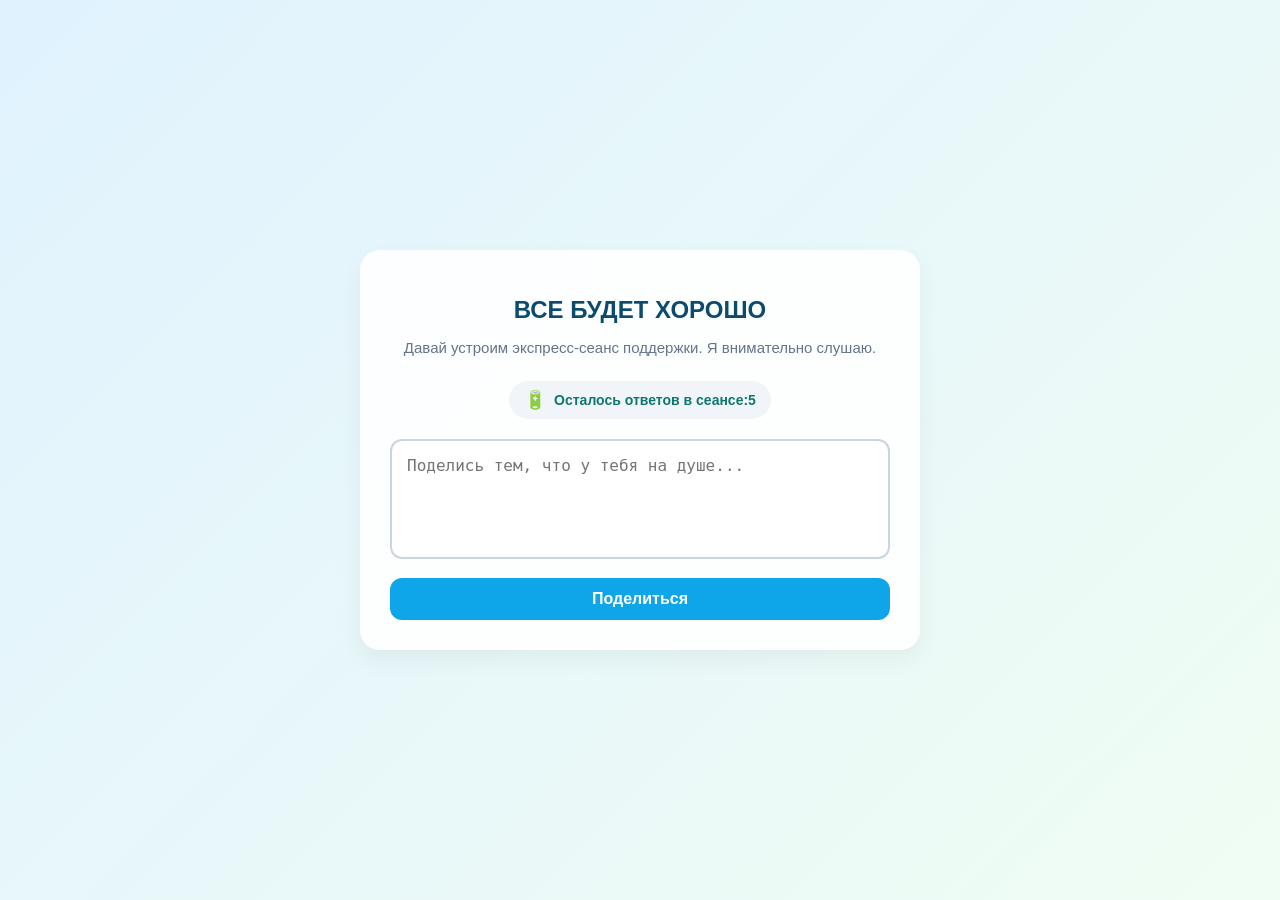
<file: index.html>
<!DOCTYPE html>
<html lang="ru">
<head>
    <meta charset="UTF-8">
    <!-- Подключаем манифест приложения PWA -->
<link rel="manifest" href="manifest.json">
    <meta name="viewport" content="width=device-width, initial-scale=1.0">
    <title>Все будет хорошо — Твой карманный друг</title>
    <style>
        body {
            font-family: 'Segoe UI', Tahoma, Geneva, Verdana, sans-serif;
            background: linear-gradient(135deg, #e0f2fe 0%, #f0fdf4 100%);
            color: #334155;
            display: flex;
            justify-content: center;
            align-items: center;
            min-height: 100vh;
            margin: 0;
            padding: 20px;
            box-sizing: border-box;
        }
        .container {
            background-color: rgba(255, 255, 255, 0.9);
            padding: 30px;
            border-radius: 20px;
            box-shadow: 0 10px 25px rgba(0,0,0,0.05);
            max-width: 500px;
            width: 100%;
            text-align: center;
            backdrop-filter: blur(10px);
        }
        h1 { color: #0c4a6e; font-size: 24px; margin-bottom: 10px; }
        p.subtitle { color: #64748b; font-size: 15px; margin-bottom: 25px; }
        .battery-box {
            display: inline-flex; align-items: center; background-color: #f1f5f9;
            padding: 8px 15px; border-radius: 50px; font-size: 14px;
            font-weight: bold; color: #0f766e; margin-bottom: 20px;
        }
        .battery-icon { margin-right: 8px; font-size: 18px; }
        textarea {
            width: 100%; height: 120px; padding: 15px; border: 2px solid #cbd5e1;
            border-radius: 12px; font-size: 16px; resize: none; box-sizing: border-box;
            outline: none; transition: border 0.3s;
        }
        textarea:focus { border-color: #38bdf8; }
        button {
            background-color: #0ea5e9; color: white; border: none; padding: 12px 25px;
            font-size: 16px; border-radius: 12px; cursor: pointer; width: 100%;
            margin-top: 15px; font-weight: bold; transition: background 0.3s;
        }
        button:hover { background-color: #0284c7; }
        button:disabled { background-color: #cbd5e1; cursor: not-allowed; }
        .response-box {
            margin-top: 25px; padding: 15px; background-color: #f8fafc;
            border-left: 4px solid #38bdf8; border-radius: 4px 12px 12px 4px;
            text-align: left; min-height: 50px; display: none; line-height: 1.5;
        }
        #voice-btn { background-color: #6366f1; display: none; margin-top: 12px; }
        #voice-btn:hover { background-color: #4f46e5; }
        .pay-box {
            display: none; margin-top: 20px; padding: 20px;
            background-color: #fef2f2; border: 1px solid #fee2e2; border-radius: 12px;
        }
        .pay-title { color: #991b1b; margin: 0 0 15px 0; font-size: 14px; font-weight: bold; }
        .tariff-btn { background-color: #10b981; margin-top: 8px; font-size: 14px; padding: 10px 15px; }
        .tariff-btn:hover { background-color: #059669; }
        #timer-status { display: none; color: #b91c1c; font-weight: bold; margin-top: 15px; font-size: 14px; }
    </style>
</head>
<body>

<div class="container">
    <h1>ВСЕ БУДЕТ ХОРОШО</h1>
    <p class="subtitle" id="welcome-text">Давай устроим экспресс-сеанс поддержки. Я внимательно слушаю.</p>
    
    <div class="battery-box">
        <span class="battery-icon">🔋</span> Осталось ответов в сеансе: <span id="limit-count">5</span>
    </div>

    <textarea id="user-input" placeholder="Поделись тем, что у тебя на душе..."></textarea>
    <button id="send-btn" onclick="askAI()">Поделиться</button>
    
    <!-- Фиолетовая кнопка стоит строго сразу после Поделиться -->
    <button id="voice-btn" onclick="speakText()">🔊 Включить живой голос</button>

    <div id="response" class="response-box"></div>

    <div id="pay-zone" class="pay-box">
        <p class="pay-title">Бесплатный сеанс окончен. Выберите пакет и оплатите в 1 клик:</p>
        <button class="tariff-btn" onclick="startRecharge(5)">Продлить сеанс (+5 ответов) — 50 руб.</button>
        <button class="tariff-btn" onclick="startRecharge(10)">Глубокий разбор (+10 ответов) — 75 руб.</button>
        <button class="tariff-btn" onclick="startRecharge(25)">Безлимит на вечер (+25 ответов) — 99 руб.</button>
        <div id="timer-status">Ожидание оплаты... Откройте приложение банка. Батарейка зарядится через 40 сек.</div>
    </div>
</div>

<script>
        let currentLimits = localStorage.getItem('ai_perfect_limits_v100') !== null ? parseInt(localStorage.getItem('ai_perfect_limits_v100')) : 5;
    let currentAudio = null;
    let isAutoplayEnabled = false; // По умолчанию автоозвучка выключена
    
    let chatHistory = [
        {
            role: 'system', 
            content: 'Ты — самый добрый, чуткий и поддерживающий друг и психолог на свете. Твоя цель — вести последовательный, логичный и глубокий диалог с пользователем. Задавай наводящие мягкие вопросы, внимательно цепляйся за детали из прошлых ответов. Используй короткие, понятные предложения. Показывай, что ты помнишь всё, что он сказал ранее.'
        }
    ];

    function updateUI() {
        document.getElementById('limit-count').innerText = currentLimits;
        if (currentLimits <= 0) {
            document.getElementById('user-input').disabled = true;
            document.getElementById('send-btn').disabled = true;
            document.getElementById('pay-zone').style.display = 'block';
            document.getElementById('voice-btn').style.display = 'none';
        } else {
            document.getElementById('user-input').disabled = false;
            document.getElementById('send-btn').disabled = false;
            document.getElementById('pay-zone').style.display = 'none';
        }
    }
    updateUI();

    document.getElementById('user-input').addEventListener('keydown', function(event) {
        if (event.key === 'Enter' && !event.shiftKey) {
            event.preventDefault();
            if (currentLimits > 0) askAI();
        }
    });

    async function askAI() {
        const text = document.getElementById('user-input').value.trim();
        if (!text) return alert("Пожалуйста, напиши что-нибудь.");
        
        // Безопасный сброс аудио при отправке нового сообщения
        if (currentAudio && !currentAudio.paused) {
            currentAudio.pause();
            currentAudio.currentTime = 0;
        }
        document.getElementById('voice-btn').innerText = "🔊 Если хочешь, могу вслух";
        document.getElementById('voice-btn').style.display = "none";
        
        const responseBox = document.getElementById('response');
        const sendBtn = document.getElementById('send-btn');
        
        sendBtn.disabled = true;
        sendBtn.innerText = "Обдумываю твои слова...";
        responseBox.style.display = "block";
        responseBox.innerText = "Внимательно читаю...";

        let userMessageContent = text;
        if (currentLimits === 1) {
            userMessageContent += "\n\n(ИНСТРУКЦИЯ ДЛЯ ИИ: Это твой последний ответ в текущем сеансе. Сеанс завершен. Тебе нужно очень мягко подвести итог беседы, подбодрить меня, сказать, что всё обязательно будет хорошо, и в самом конце ответа строго добавить фразу: 'Наш сегодняшний бесплатный экспресс-сеанс подошел к концу. Чтобы продолжить наш разговор без ограничений, пожалуйста, выбери пакет дозарядки батарейки ниже. Я буду очень ждать тебя!').";
        }

        chatHistory.push({ role: 'user', content: userMessageContent });

        try {
            const cleanKey = "29mUFhdqxATFVI2OJM2HkjlJuGCpvWQi"; 

             const response = await fetch('https://api.proxyapi.ru/openai/v1/chat/completions', {
                method: 'POST',
                headers: {
                    'Content-Type': 'application/json',
                    'Authorization': 'Bearer sk-' + cleanKey
                },
                body: JSON.stringify({
                    model: 'gpt-4o-mini',
                    messages: chatHistory
                })
            });

            const data = await response.json();
            if (!response.ok || !data.choices || data.choices.length === 0) throw new Error('Ошибка сервера');

            const aiReply = data.choices[0].message.content;
            chatHistory.push({ role: 'assistant', content: aiReply });
            responseBox.innerText = aiReply;
            
            // Показываем кнопку озвучки строго после вывода ответа
            document.getElementById('voice-btn').style.display = "block";
            // Если пользователь ранее включил автоозвучку — запускаем её сами
if (isAutoplayEnabled) {
    speakText();
}
            
            currentLimits--;
            localStorage.setItem('ai_clean_limits_v1', currentLimits);
            updateUI();
            document.getElementById('user-input').value = "";

        } catch (error) {
            chatHistory.pop();
            responseBox.innerText = "Ой, я немного отвлекся. Повтори, пожалуйста, я очень хочу тебя выслушать.";
            console.error(error);
        } finally {
            if (currentLimits > 0) {
                sendBtn.disabled = false;
                sendBtn.innerText = "Поделиться";
            }
        }
    }
           async function speakText(isAutomaticTrigger = false) {
        const rawText = document.getElementById('response').innerText;
        const text = rawText.replace(/\s+/g, ' ').trim();
        if (!text || text.startsWith("Внимательно") || text.startsWith("Обдумываю")) return;

        const voiceBtn = document.getElementById('voice-btn');

        // Логика нажатия на кнопку пользователем ВРУЧНУЮ
        if (!isAutomaticTrigger) {
            // Если аудио уже поёт — кнопка работает как "Стоп и Выключение авторежима"
            if (currentAudio && !currentAudio.paused) {
                currentAudio.pause();
                currentAudio.currentTime = 0;
                isAutoVoice = false; // Отключаем автоматический режим
                voiceBtn.style.backgroundColor = "#6366f1"; // Возвращаем фиолетовый цвет
                voiceBtn.innerText = "🔊 Если хочешь, могу вслух";
                return;
            }
            // Если звук не играл и пользователь нажал кнопку — включаем авторежим постоянной озвучки
            isAutoVoice = true;
        }

        voiceBtn.disabled = true;
        voiceBtn.innerText = "⏳ Мммм...";

        try {
            const cleanKey = "29mUFhdqxATFVI2OJM2HkjlJuGCpvWQi"; 
 const response = await fetch('https://api.proxyapi.ru/openai/v1/audio/speech', {
                method: 'POST',
                headers: {
                    'Content-Type': 'application/json',
                    'Authorization': 'Bearer sk-' + cleanKey
                },
                body: JSON.stringify({
                    model: 'gpt-4o-mini-tts', 
                    input: text,           
                    voice: 'coral',           
                    response_format: 'mp3',
                    instructions: 'Говори размеренно, слегка занижая тон голоса, мягко и очень спокойно.' // Ваша настройка
                })
            });

            if (!response.ok) throw new Error('Ошибка синтеза голоса');

            const blob = await response.blob();
            const audioUrl = URL.createObjectURL(blob);

            currentAudio = new Audio(audioUrl);
            
            currentAudio.onplay = function() {
                voiceBtn.disabled = false;
                voiceBtn.style.backgroundColor = "#ef4444"; // Красный цвет во время говорения
                voiceBtn.innerText = "🛑 Остановить голос";
            };

            currentAudio.onended = function() {
                // Когда чтение завершено, если авторежим активен — красим кнопку в зелёный и ждём следующий ответ
                if (isAutoVoice) {
                    voiceBtn.style.backgroundColor = "#10b981"; // Зелёный цвет режима ожидания
                    voiceBtn.innerText = "🎧 Я слушаю тебя... (Напиши что-нибудь)";
                } else {
                    voiceBtn.style.backgroundColor = "#6366f1"; // Фиолетовый базовый
                    voiceBtn.innerText = "🔊 Если хочешь, могу вслух";
                }
            };

            currentAudio.play();

        } catch (error) {
            console.error(error);
            alert("Не удалось загрузить живой голос. Попробуйте еще раз.");
            voiceBtn.disabled = false;
            if (isAutoVoice) {
                voiceBtn.style.backgroundColor = "#10b981";
                voiceBtn.innerText = "🎧 Я слушаю тебя... (Напиши что-нибудь)";
            } else {
                voiceBtn.style.backgroundColor = "#6366f1";
                voiceBtn.innerText = "🔊 Если хочешь, могу вслух";
            }
        }
    }

function startRecharge(amount) {
if (currentAudio && !currentAudio.paused) currentAudio.pause();
let payUrl = "";
 if (amount === 5) {
            payUrl = "https://pay.cloudtips.ru/p/226f7135"; 
        } else if (amount === 10) {
            payUrl = "https://pay.cloudtips.ru/p/214a0558"; 
        } else if (amount === 25) {
            payUrl = "https://pay.cloudtips.ru/p/487e2380";
        }
window.open(payUrl, '_blank');
const buttons = document.querySelectorAll('.tariff-btn');
for (let i = 0; i < buttons.length; i++) { buttons[i].style.display = 'none'; }
document.getElementById('timer-status').style.display = 'block';
setTimeout(function() {
localStorage.setItem('ai_clean_limits_v1', amount);
currentLimits = amount;
updateUI();
document.getElementById('welcome-text').innerText = "Рад, что ты вернулся. Наш сеанс продолжается, я внимательно слушаю...";
document.getElementById('timer-status').style.display = 'none';
for (let j = 0; j < buttons.length; j++) { buttons[j].style.display = 'block'; }
chatHistory = [{ role: 'system', content: 'Ты — самый добрый, чуткий и поддерживающий друг и психолог на свете. Ты снова готов слушать.' }];
alert("🔋 Батарейка успешно заряжена на " + amount + " ответов! Наш сеанс продолжается.");
}, 40000);
}
</script>

</body>
</html>
</file>
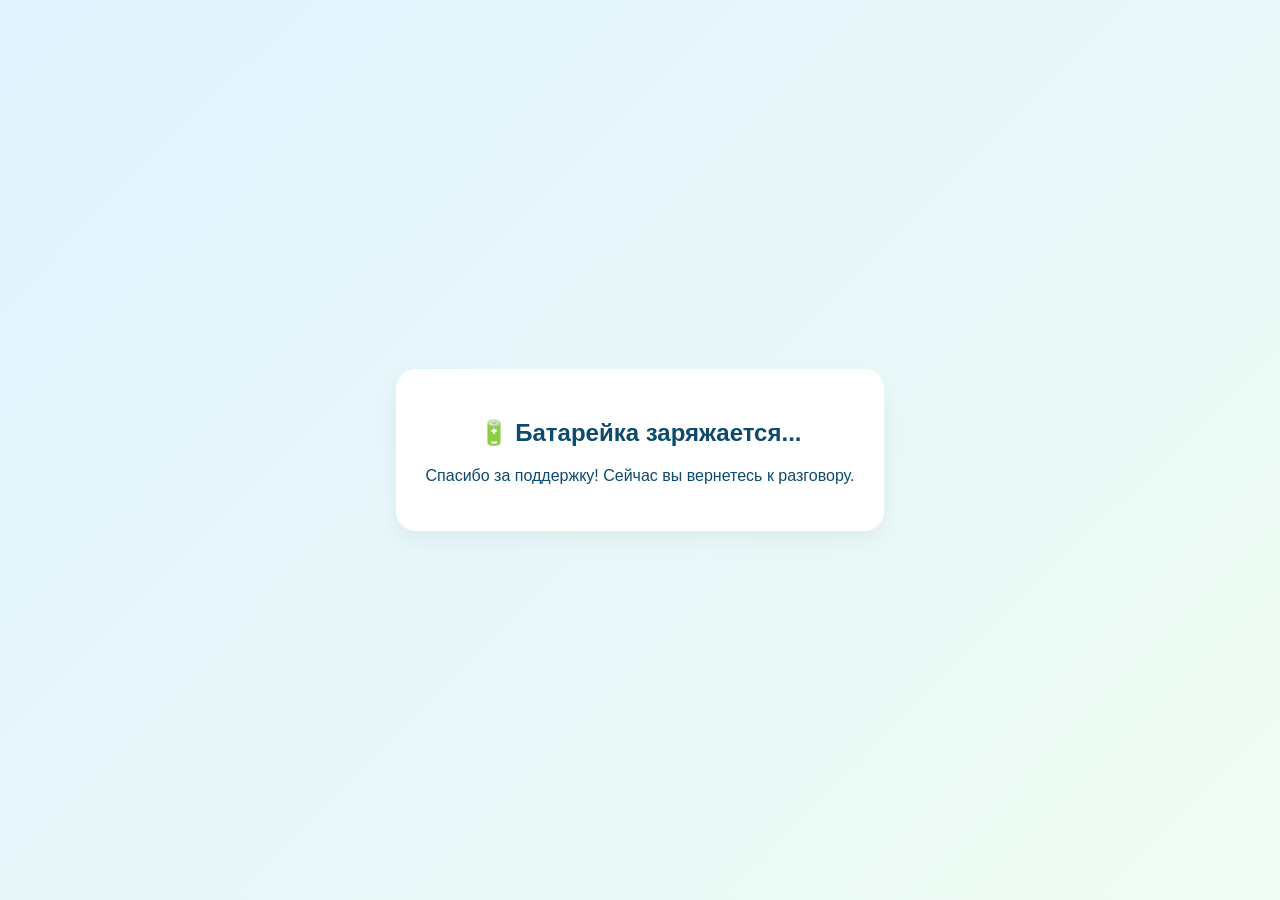
<file: success.html>
<!DOCTYPE html>
<html lang="ru">
<head>
    <meta charset="UTF-8">
    <title>Зарядка батарейки...</title>
    <style>
        body {
            font-family: sans-serif;
            background: linear-gradient(135deg, #e0f2fe 0%, #f0fdf4 100%);
            display: flex;
            justify-content: center;
            align-items: center;
            height: 100vh;
            margin: 0;
            color: #0c4a6e;
        }
        .loader {
            text-align: center;
            background: white;
            padding: 30px;
            border-radius: 20px;
            box-shadow: 0 10px 25px rgba(0,0,0,0.05);
        }
    </style>
</head>
<body>

<div class="loader">
    <h2>🔋 Батарейка заряжается...</h2>
    <p>Спасибо за поддержку! Сейчас вы вернетесь к разговору.</p>
</div>

<script>
    // Магия: принудительно возвращаем заряд 5/5 в память браузера
    localStorage.setItem('ai_limits_v3', 5);
    
    // Ждем 2 секунды для красоты и перенаправляем пользователя обратно на главный сайт
    setTimeout(function() {
        window.location.href = './index.html';
    }, 2000);
</script>

</body>
</html>
</file>
